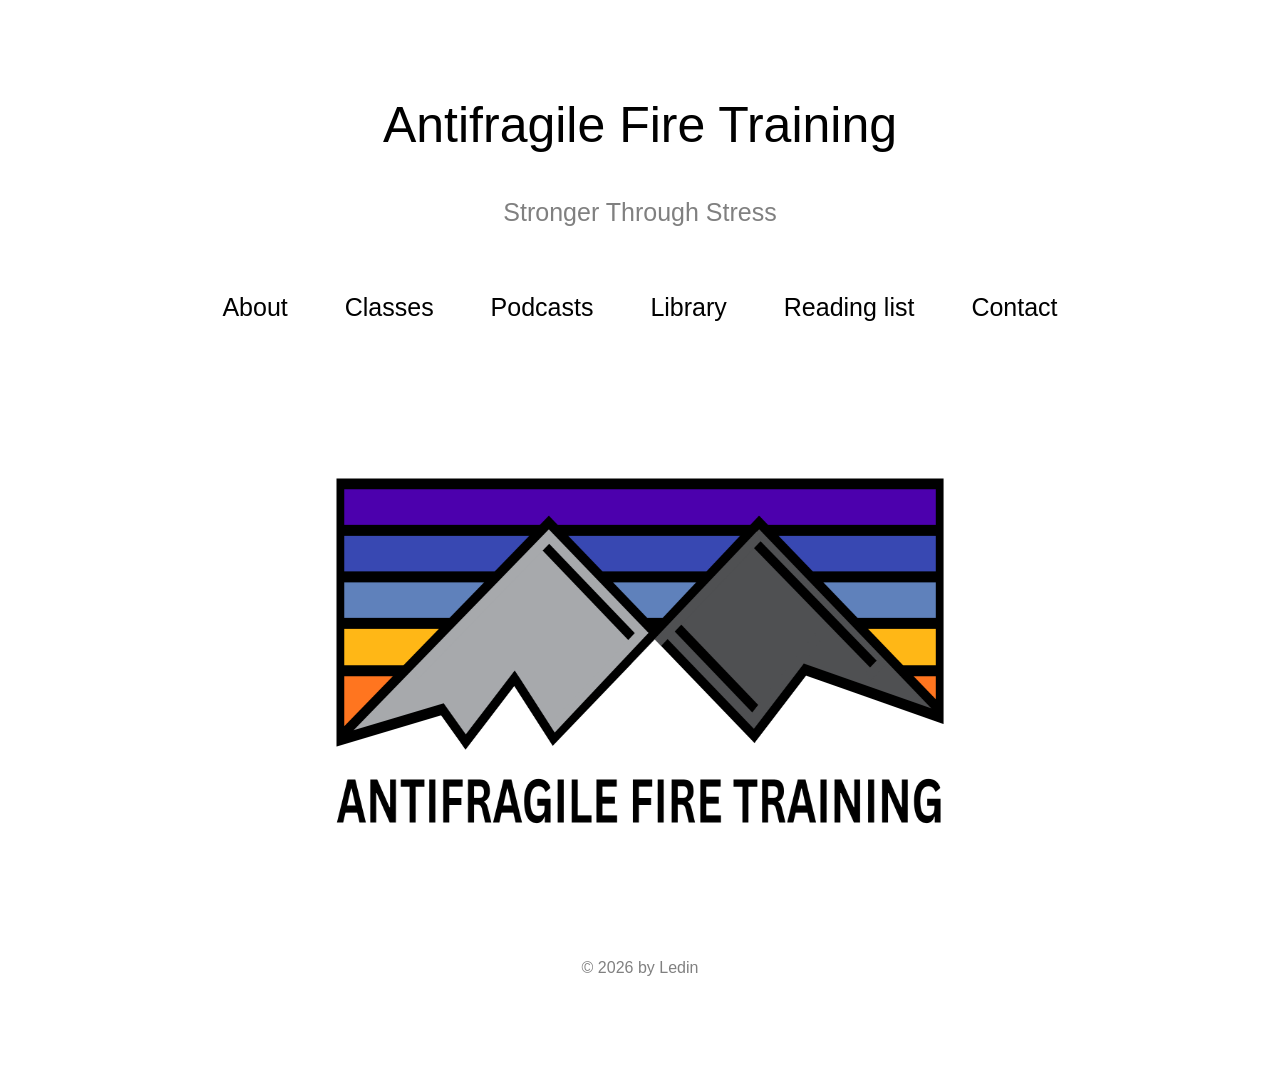
<file: index.html>
<!DOCTYPE html>
<html lang="en">
	<head>
		<meta chatset="utf-8">
		<title>Antifragile Fire Training</title>
		<link rel="stylesheet" href="main.css">
		<link rel="icon" href="favicon.ico" type="image/x-icon">
	</head>

	<body>
		<header>
			<h1><a href="index.html">Antifragile Fire Training</a></h1>
			<h2>Stronger Through Stress</h2>
			<nav>
				<ul>
					<li><a href="about.html">About</a></li>
					<li><a href="classes.html">Classes</a></li>
					<li><a href="podcasts.html">Podcasts</a></li>
					<li><a href="library.html">Library</a></li>
					<li><a href="list.html">Reading list</a></li>
					<li><a href="contact.html">Contact</a></li>
				</ul>

			</nav>
		</header>
		<body>
			<img class="logo" src="clogo.png" width="960" height="540" alt="A.F.T. Logo" />
		</body>
		<footer>
			<p>&copy 2026 by Ledin</p>
		</footer>
	</body>
</html>
</file>
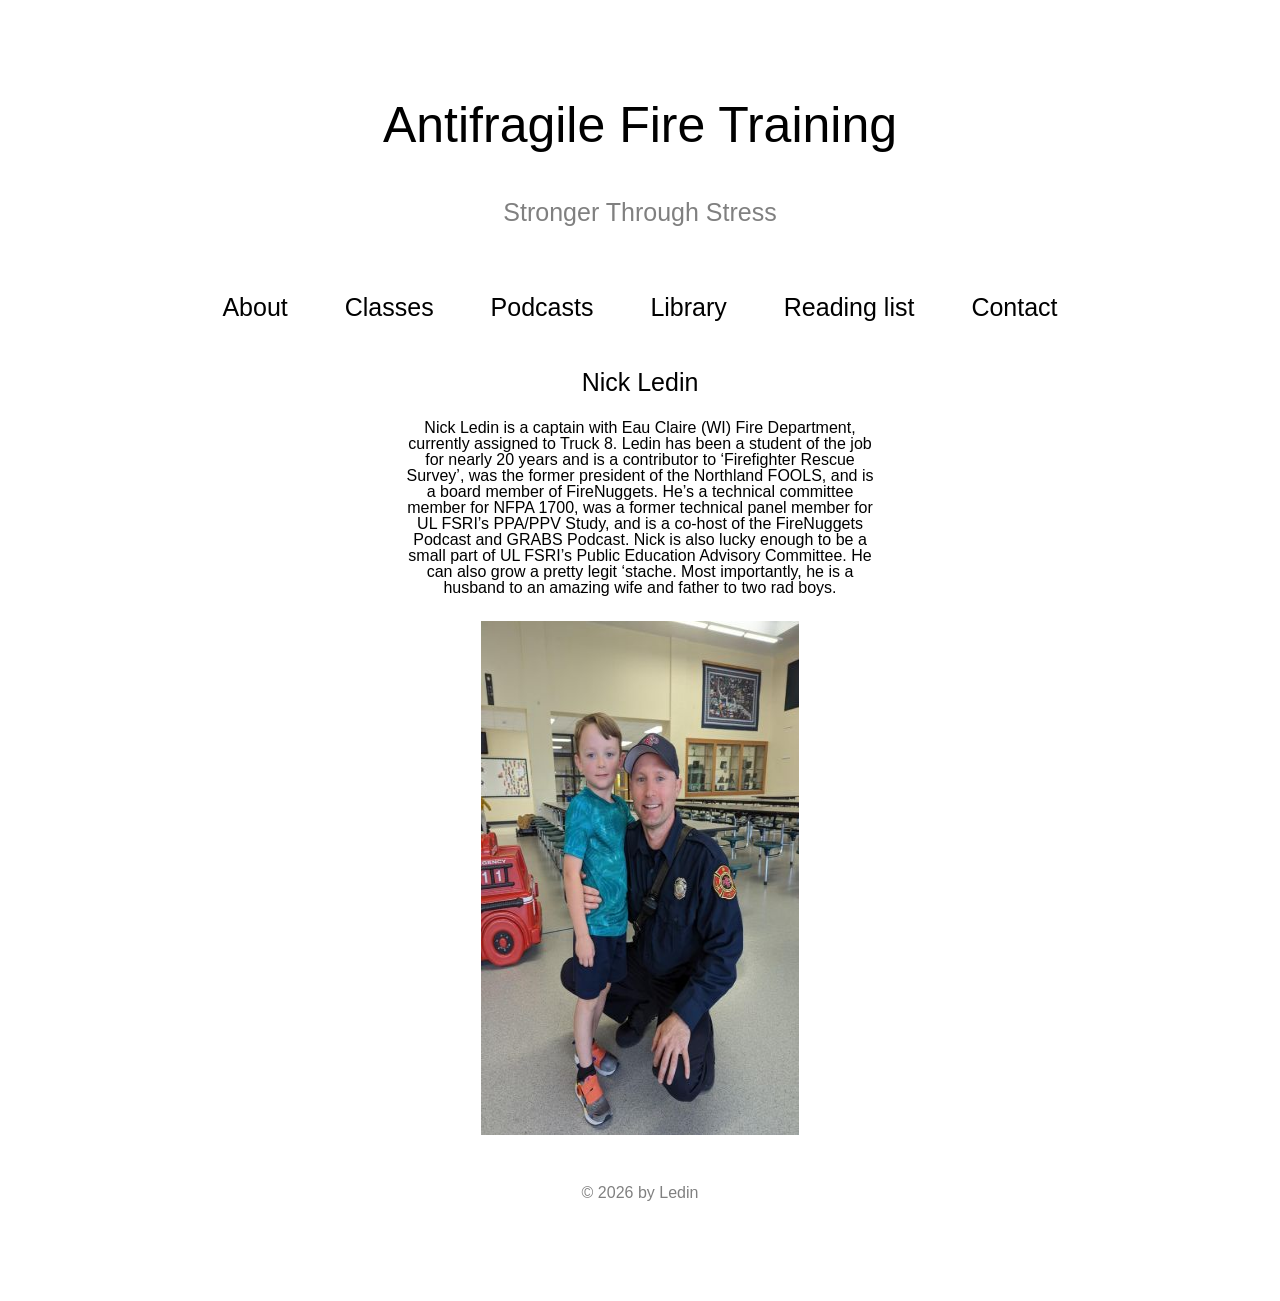
<file: about.html>
<!DOCTYPE html>
<html lang="en">
	<head>
		<meta chatset="utf-8">
		<title>Antifragile Fire Training</title>
		<link rel="stylesheet" href="main.css">
		<link rel="icon" href="favicon.ico" type="image/x-icon">
	</head>

	<body>
		<header>
			<h1><a href="index.html">Antifragile Fire Training</a></h1>
			<h2>Stronger Through Stress</h2>
			<nav>
				<ul>
					<li><a href="about.html">About</a></li>
					<li><a href="classes.html">Classes</a></li>
					<li><a href="podcasts.html">Podcasts</a></li>
					<li><a href="library.html">Library</a></li>
					<li><a href="list.html">Reading list</a></li>
					<li><a href="contact.html">Contact</a></li>
				</ul>

			</nav>
		</header>
		<h3>Nick Ledin</h3>
		<p>Nick Ledin is a captain with Eau Claire (WI) Fire Department, currently assigned to Truck 8. Ledin has been a student of the job for nearly 20 years and is a contributor to ‘Firefighter Rescue Survey’, was the former president of the Northland FOOLS, and is a board member of FireNuggets. He’s a technical committee member for NFPA 1700, was a former technical panel member for UL FSRI’s PPA/PPV Study, and is a co-host of the FireNuggets Podcast and GRABS Podcast. Nick is also lucky enough to be a small part of UL FSRI’s Public Education Advisory Committee. He can also grow a pretty legit ‘stache. Most importantly, he is a husband to an amazing wife and father to two rad boys.</p>
		<img class="moi" src="nnd.jpg" width="387" height="514" alt="Me!" />
		<footer>
			<p>&copy 2026 by Ledin</p>
		</footer>
	</body>
</html>
</file>
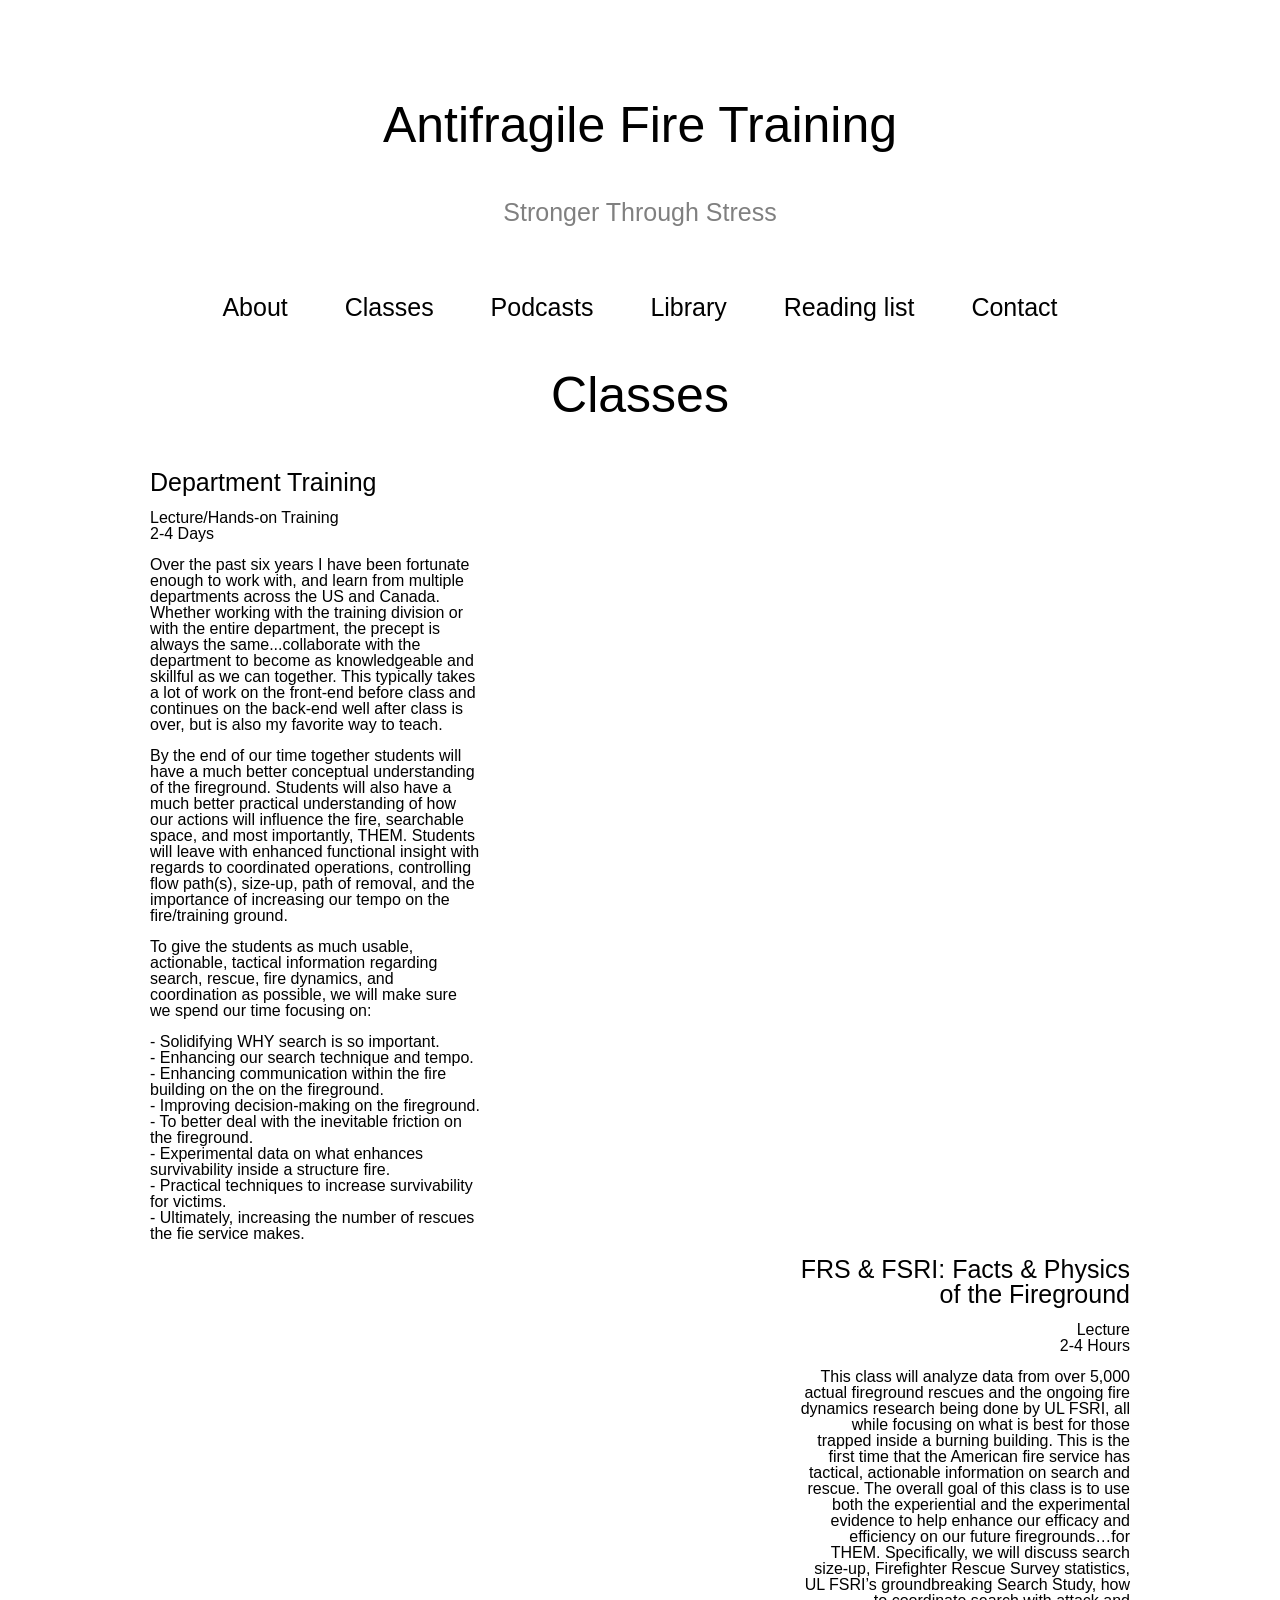
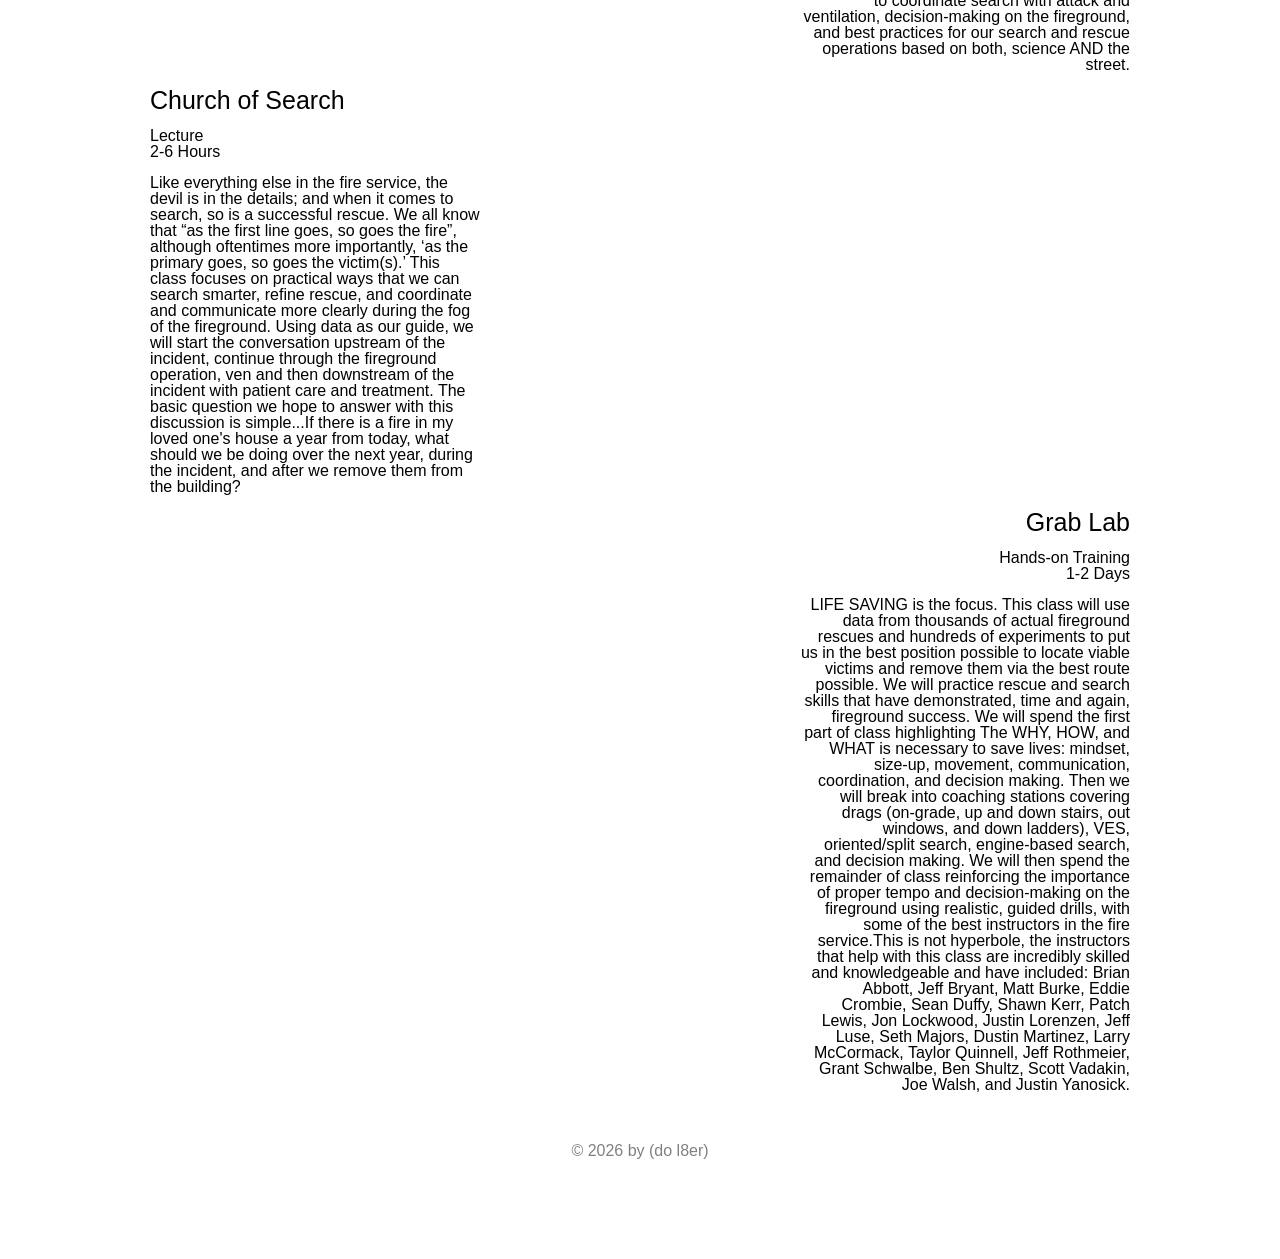
<file: classes.html>
<!DOCTYPE html>
<html lang="en">
	<head>
		<meta chatset="utf-8">
		<title>Antifragile Fire Training</title>
		<link rel="stylesheet" href="class.css">
		<link rel="icon" href="favicon.ico" type="image/x-icon">
	</head>

	<body>
		<header>
			<h1><a href="index.html">Antifragile Fire Training</a></h1>
			<h2>Stronger Through Stress</h2>
			<nav>
				<ul>
					<li><a href="about.html">About</a></li>
					<li><a href="classes.html">Classes</a></li>
					<li><a href="podcasts.html">Podcasts</a></li>
					<li><a href="library.html">Library</a></li>
					<li><a href="list.html">Reading list</a></li>
					<li><a href="contact.html">Contact</a></li>
				</ul>

			</nav>
				<h1>Classes</h3>
			<div>
				<div class="lsid">
					<h3>Department Training</h3>
					<h4>Lecture/Hands-on Training<br>2-4 Days</h4>
					<p>Over the past six years I have been fortunate enough to work with, and learn from multiple departments across the US and Canada. Whether working with the training division or with the entire department, the precept is always the same...collaborate with the department to become as knowledgeable and skillful as we can together. This typically takes a lot of work on the front-end before class and continues on the back-end well after class is over, but is also my favorite way to teach.</p>
<p>By the end of our time together students will have a much better conceptual understanding of the fireground. Students will also have a much better practical understanding of how our actions will influence the fire, searchable space, and most importantly, THEM. Students will leave with enhanced functional insight with regards to coordinated operations, controlling flow path(s), size-up, path of removal, and the importance of increasing our tempo on the fire/training ground.</p>
<p>To give the students as much usable, actionable, tactical information regarding search, rescue, fire dynamics, and coordination as possible, we will make sure we spend our time focusing on:</p>
- Solidifying WHY search is so important.<br>
- Enhancing our search technique and tempo.<br>
- Enhancing communication within the fire building on the on the fireground.<br>
- Improving decision-making on the fireground.<br>
- To better deal with the inevitable friction on the fireground.<br>
- Experimental data on what enhances survivability inside a structure fire.<br>
- Practical techniques to increase survivability for victims.<br>
- Ultimately, increasing the number of rescues the fie service makes.<br>
</p>
				</div>

				<div class="rsid">
					<h3>FRS & FSRI: Facts & Physics of the Fireground</h3>
					<h4>Lecture<br>2-4 Hours</h4>
					<p>This class will analyze data from over 5,000 actual fireground rescues and the ongoing fire dynamics research being done by UL FSRI, all while focusing on what is best for those trapped inside a burning building. This is the first time that the American fire service has tactical, actionable information on search and rescue. The overall goal of this class is to use both the experiential and the experimental evidence to help enhance our efficacy and efficiency on our future firegrounds…for THEM. Specifically, we will discuss search size-up, Firefighter Rescue Survey statistics, UL FSRI’s groundbreaking Search Study, how to coordinate search with attack and ventilation, decision-making on the fireground, and best practices for our search and rescue operations based on both, science AND the street.</p>
				</div>

				<div class="lsid">
					<h3>Church of Search</h3>
					<h4>Lecture<br>2-6 Hours</h4>
					<p>Like everything else in the fire service, the devil is in the details; and when it comes to search, so is a successful rescue. We all know that “as the first line goes, so goes the fire”, although oftentimes more importantly, ‘as the primary goes, so goes the victim(s).’ This class focuses on practical ways that we can search smarter, refine rescue, and coordinate and communicate more clearly during the fog of the fireground. Using data as our guide, we will start the conversation upstream of the incident, continue through the fireground operation, ven and then downstream of the incident with patient care and treatment. The basic question we hope to answer with this discussion is simple...If there is a fire in my loved one's house a year from today, what should we be doing over the next year, during the incident, and after we remove them from the building?


</p>
				</div>

				<div class="rsid">
					<h3>Grab Lab</h3>
					<h4>Hands-on Training<br>1-2 Days</h4>
					<p>LIFE SAVING is the focus. This class will use data from thousands of actual fireground rescues and hundreds of experiments to put us in the best position possible to locate viable victims and remove them via the best route possible. We will practice rescue and search skills that have demonstrated, time and again, fireground success. We will spend the first part of class highlighting The WHY, HOW, and WHAT is necessary to save lives: mindset, size-up, movement, communication, coordination, and decision making. Then we will break into coaching stations covering drags (on-grade, up and down stairs, out windows, and down ladders), VES, oriented/split search, engine-based search, and decision making. We will then spend the remainder of class reinforcing the importance of proper tempo and decision-making on the fireground using realistic, guided drills, with some of the best instructors in the fire service.This is not hyperbole, the instructors that help with this class are incredibly skilled and knowledgeable and have included: Brian Abbott, Jeff Bryant, Matt Burke, Eddie Crombie, Sean Duffy, Shawn Kerr, Patch Lewis, Jon Lockwood, Justin Lorenzen, Jeff Luse, Seth Majors, Dustin Martinez, Larry McCormack, Taylor Quinnell, Jeff Rothmeier, Grant Schwalbe, Ben Shultz, Scott Vadakin, Joe Walsh, and Justin Yanosick.

</p>
				</div>

			</div>

		</header>
		<footer>
			<p>&copy 2026 by (do l8er)</p>
		</footer>
	</body>
</html>
</file>
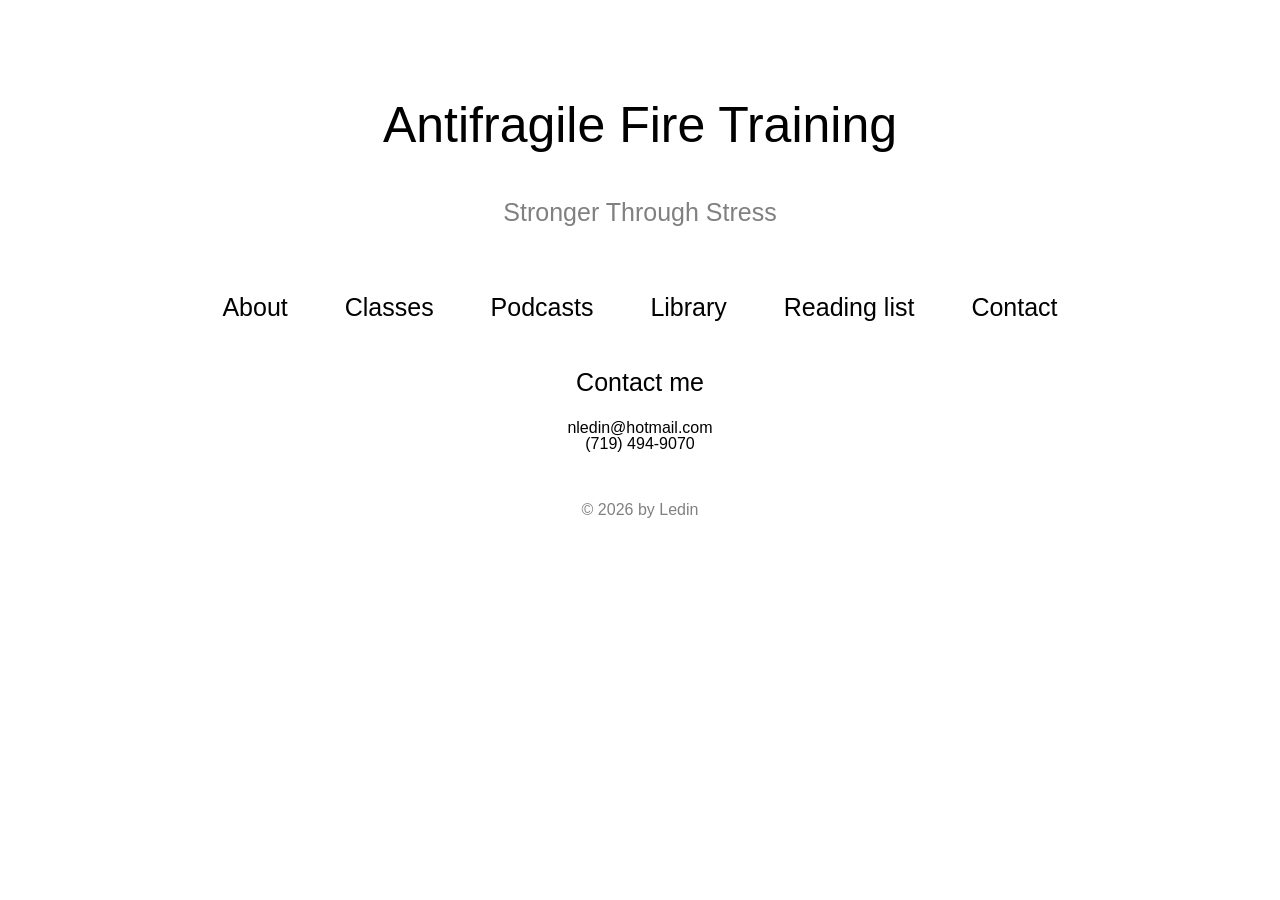
<file: contact.html>
<!DOCTYPE html>
<html lang="en">
	<head>
		<meta chatset="utf-8">
		<title>Antifragile Fire Training</title>
		<link rel="stylesheet" href="main.css">
		<link rel="icon" href="favicon.ico" type="image/x-icon">
	</head>

	<body>
		<header>
			<h1><a href="index.html">Antifragile Fire Training</a></h1>
			<h2>Stronger Through Stress</h2>
			<nav>
				<ul>
					<li><a href="about.html">About</a></li>
					<li><a href="classes.html">Classes</a></li>
					<li><a href="podcasts.html">Podcasts</a></li>
					<li><a href="library.html">Library</a></li>
					<li><a href="list.html">Reading list</a></li>
					<li><a href="contact.html">Contact</a></li>
				</ul>


			</nav>
		</header>
		<div>
				<!-- IMAGE À DOITE -->
			<h3>Contact me</h3>
			<p>nledin@hotmail.com</p>
			<p>(719) 494-9070</p>
		</div>
		<footer>
			<p>&copy 2026 by Ledin</p>
		</footer>
	</body>
</html>
</file>
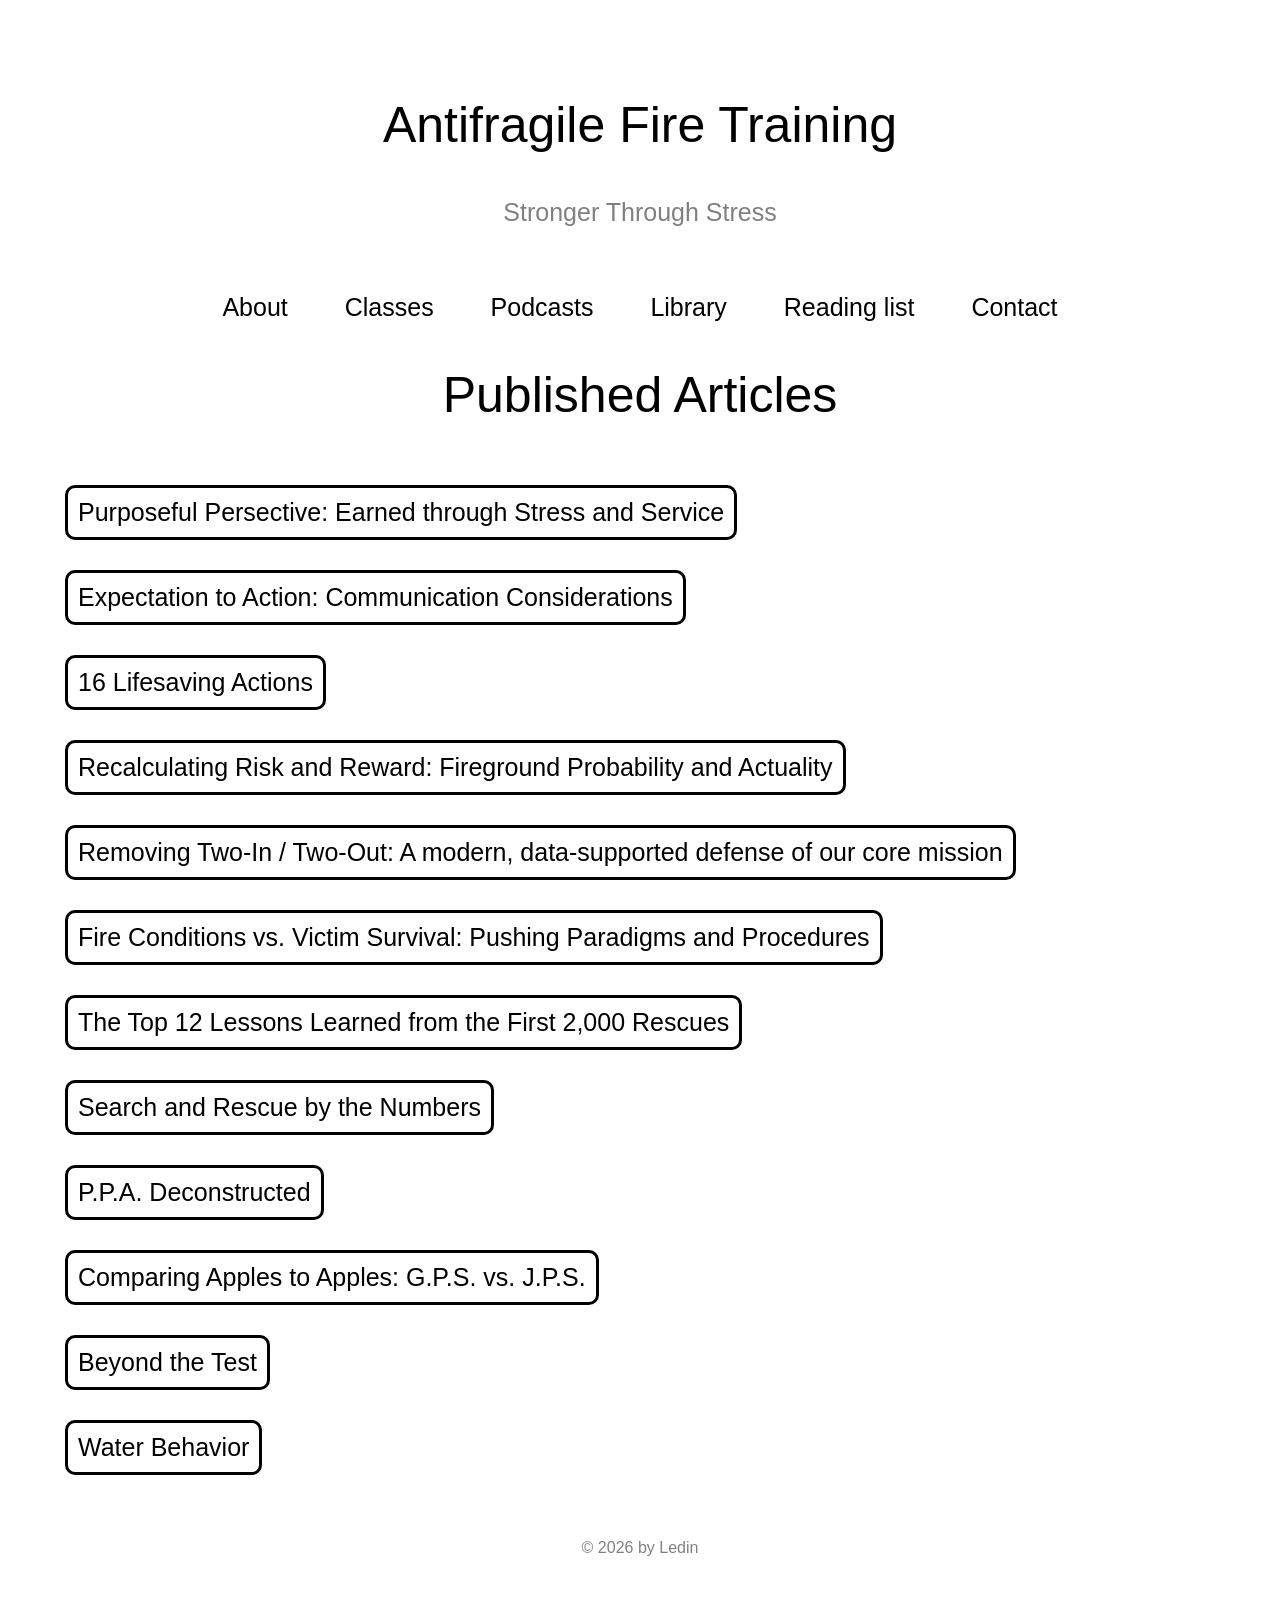
<file: library.html>
<!DOCTYPE html>
<html lang="en">
	<head>
		<meta chatset="utf-8">
		<title>Antifragile Fire Training</title>
		<link rel="stylesheet" href="main.css">
		<link rel="icon" href="favicon.ico" type="image/x-icon">
	</head>

	<body>
		<header>
			<h1><a href="index.html">Antifragile Fire Training</a></h1>
			<h2>Stronger Through Stress</h2>
			<nav>
				<ul>
					<li><a href="about.html">About</a></li>
					<li><a href="classes.html">Classes</a></li>
					<li><a href="podcasts.html">Podcasts</a></li>
					<li><a href="library.html">Library</a></li>
					<li><a href="list.html">Reading list</a></li>
					<li><a href="contact.html">Contact</a></li>
				</ul>
			</nav>
				<h1>Published Articles</h1>
			<div>
				<a class="butt" href="https://www.firefighternation.com/health-wellness/purposeful-perspective-earned-through-stress-and-service/" target="_blank"><button>Purposeful Persective: Earned through Stress and Service</button></a><br>

				<a class="butt" href="https://www.fireengineering.com/firefighting/expectation-to-action-communication-considerations/" target="_blank"><button>Expectation to Action: Communication Considerations</button></a><br>
				
				<a class="butt" href="https://www.fireengineering.com/firefighter-training/search-operations/16-lifesaving-actions/" target="_blank"><button>16 Lifesaving Actions</button></a><br>

				<a class="butt" href="https://www.fireengineering.com/firefighting/recalculating-risk-and-reward-fireground-probability-and-actuality/" target="_blank"><button>Recalculating Risk and Reward: Fireground Probability and Actuality</button></a><br>

				<a class="butt" href="https://data-not-drama.com/2024/05/18/removing-two-in-two-out-a-modern-data-supported-defense-of-our-core-mission/" target="_blank"><button>Removing Two-In / Two-Out: A modern, data-supported defense of our core mission</button></a><br>

				<a class="butt" href="https://www.fireengineering.com/firefighting/fire-conditions-vs-victim-survival-pushing-paradigms-and-procedures/" target="_blank"><button>Fire Conditions vs. Victim Survival: Pushing Paradigms and Procedures</button></a><br>

				<a class="butt" href="??????????" target="_blank" disabled><button>The Top 12 Lessons Learned from the First 2,000 Rescues</button></a><br>

				<a class="butt" href="https://www.fireengineering.com/firefighter-training/search-and-rescue-by-the-numbers/" target="_blank"><button>Search and Rescue by the Numbers</button></a><br>

				<a class="butt" href="https://www.firefighternation.com/firerescue/ppa-deconstructed/" target="_blank"><button>P.P.A. Deconstructed</button></a><br>

				<a class="butt" href="https://www.fireengineering.com/firefighting/comparing-apples-to-apples-gps-vs-jps/" target="_blank"><button>Comparing Apples to Apples: G.P.S. vs. J.P.S.
</button></a><br>

				<a class="butt" href="https://www.firefighternation.com/firerescue/beyond-the-test/" target="_blank"><button>Beyond the Test</button></a><br>

				<a class="butt" href="https://www.firefighternation.com/health-wellness/water-behavior/" target="_blank"><button>Water Behavior</button></a><br>


			</div>
		</header>

		<footer>
			<p>&copy 2026 by Ledin</p>
		</footer>
	</body>
</html>
</file>
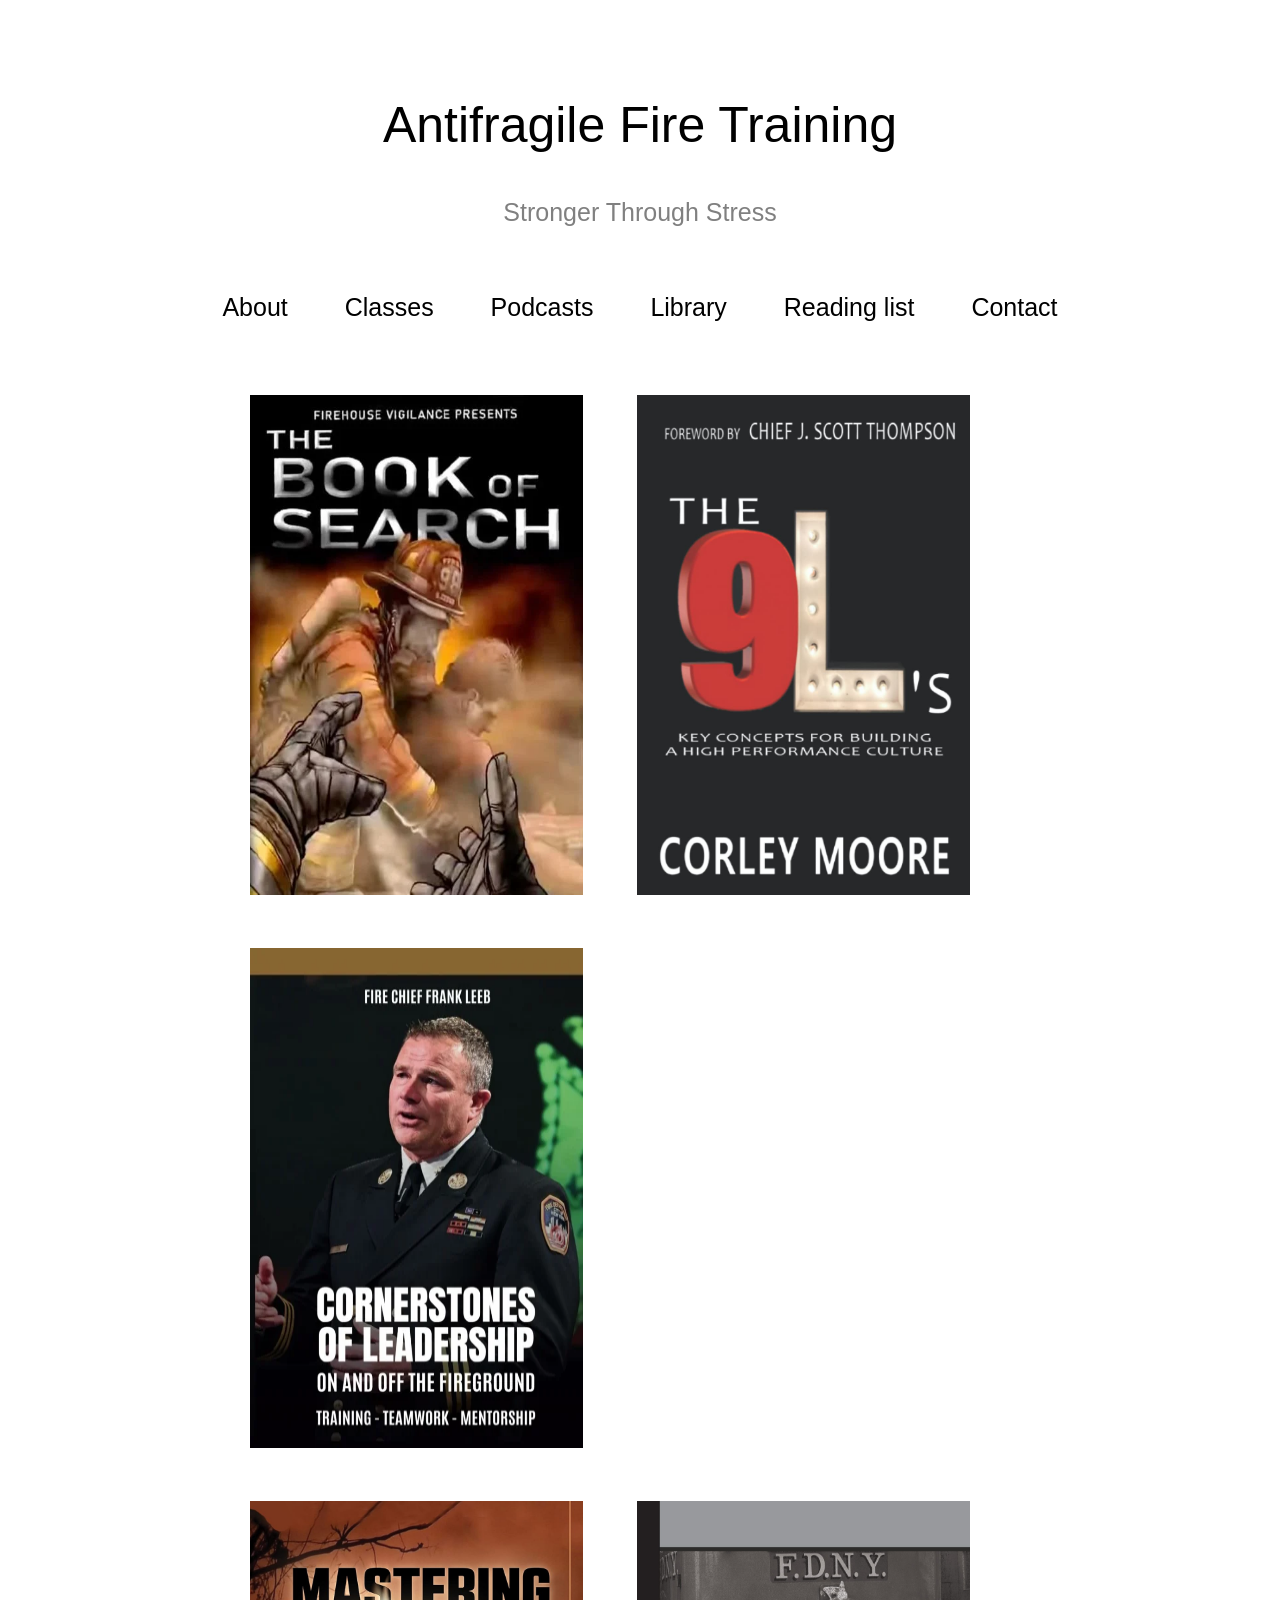
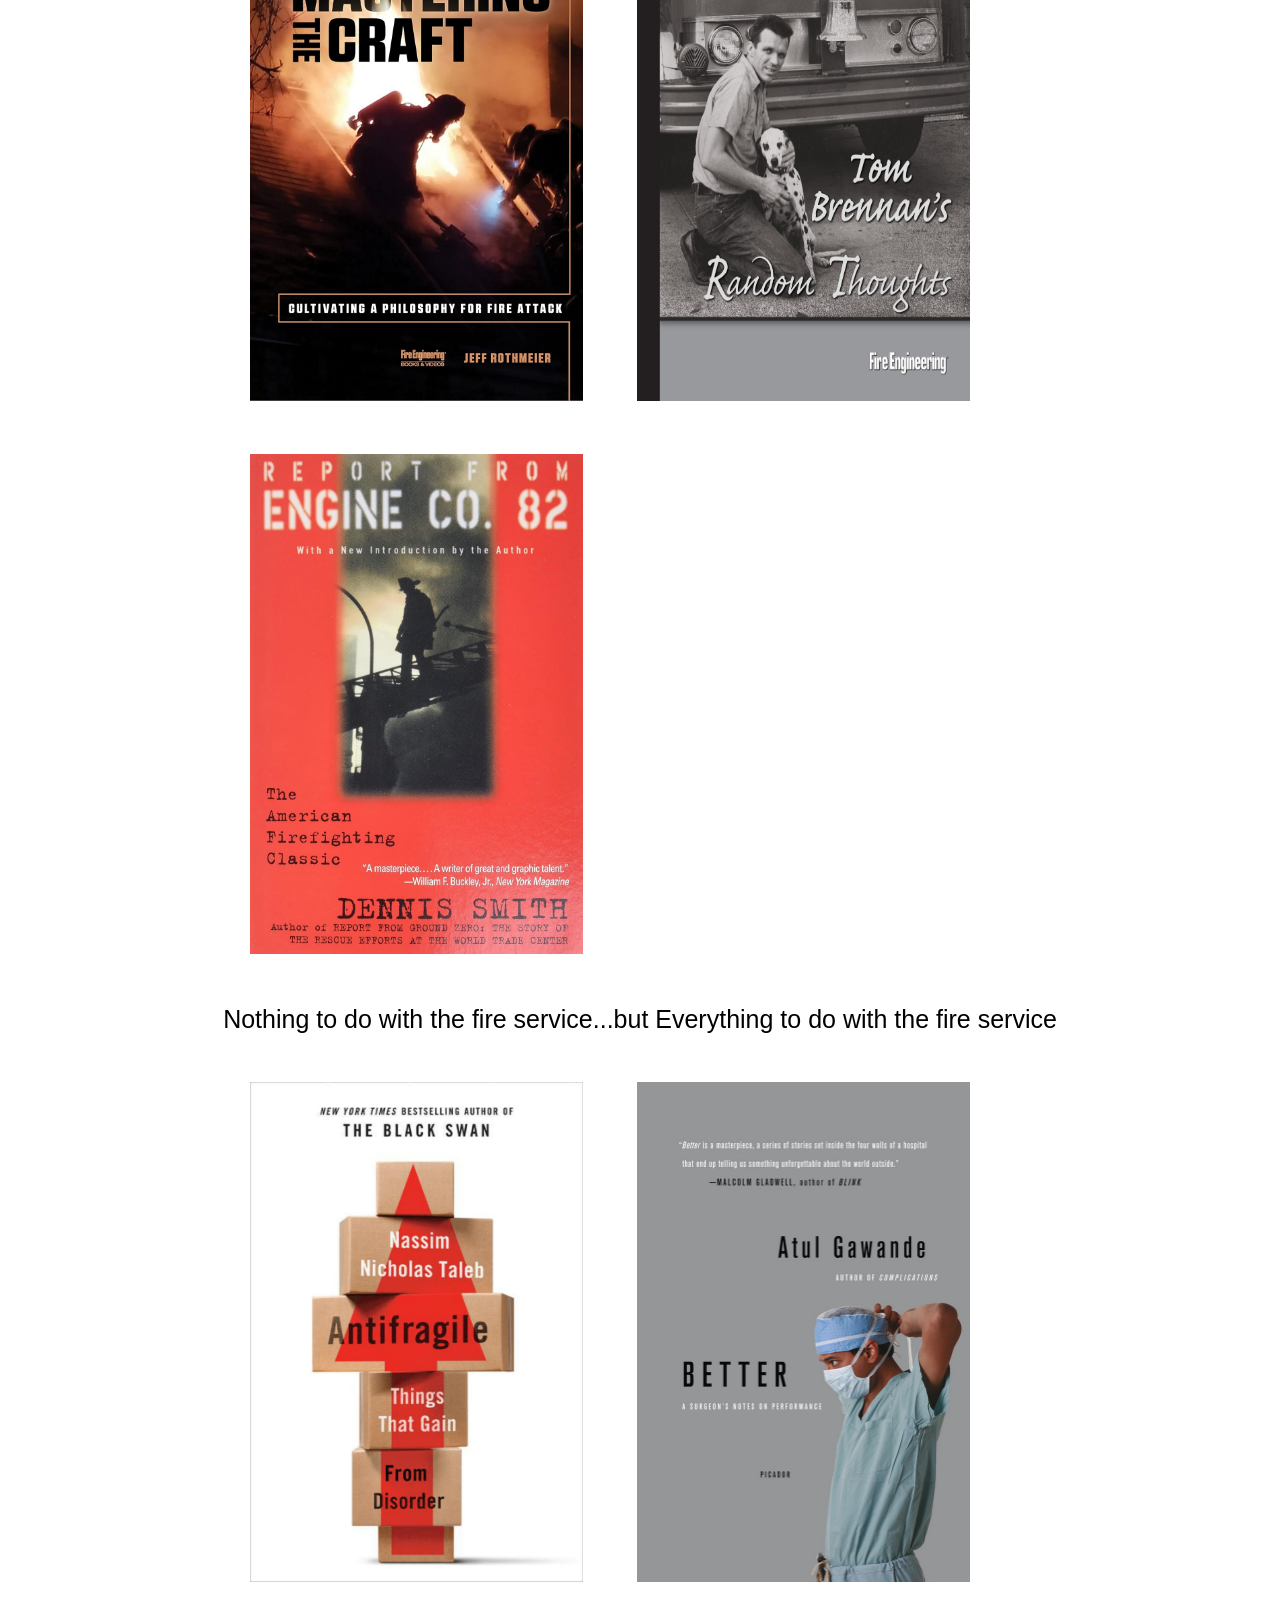
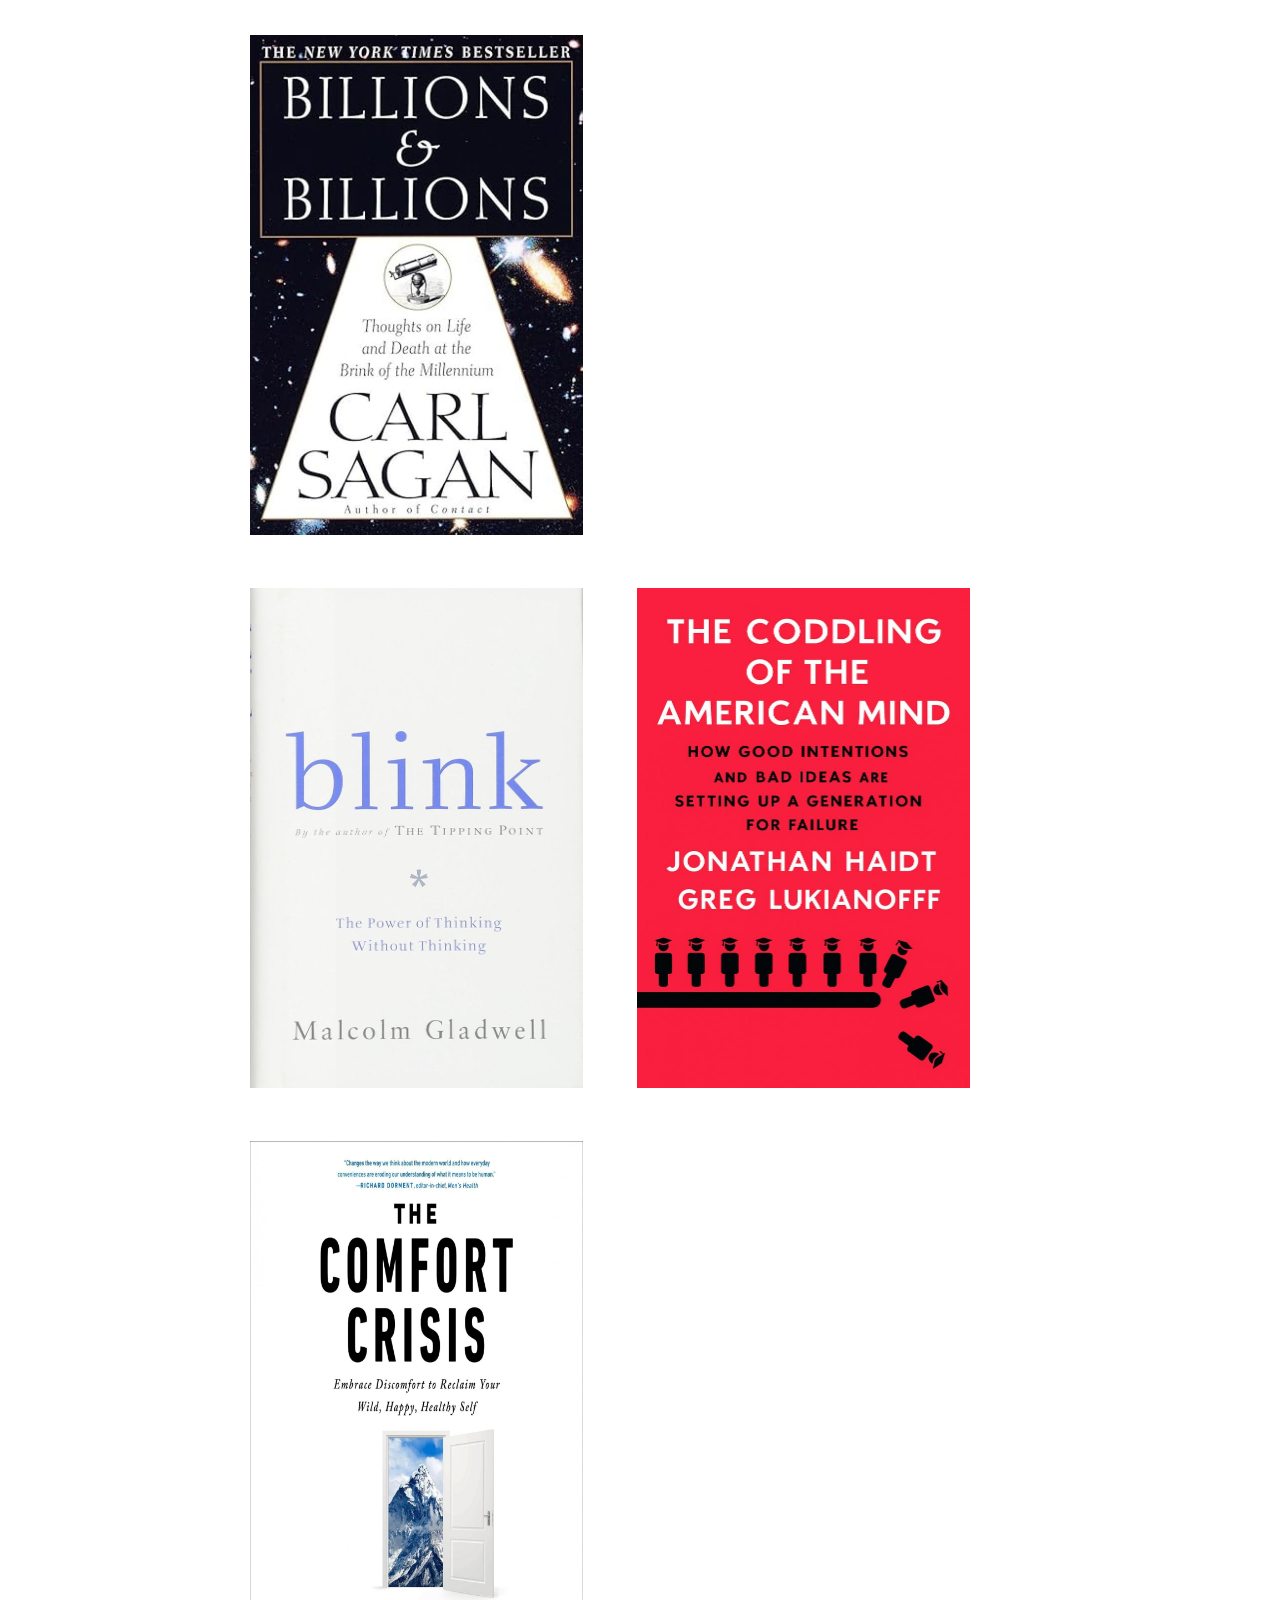
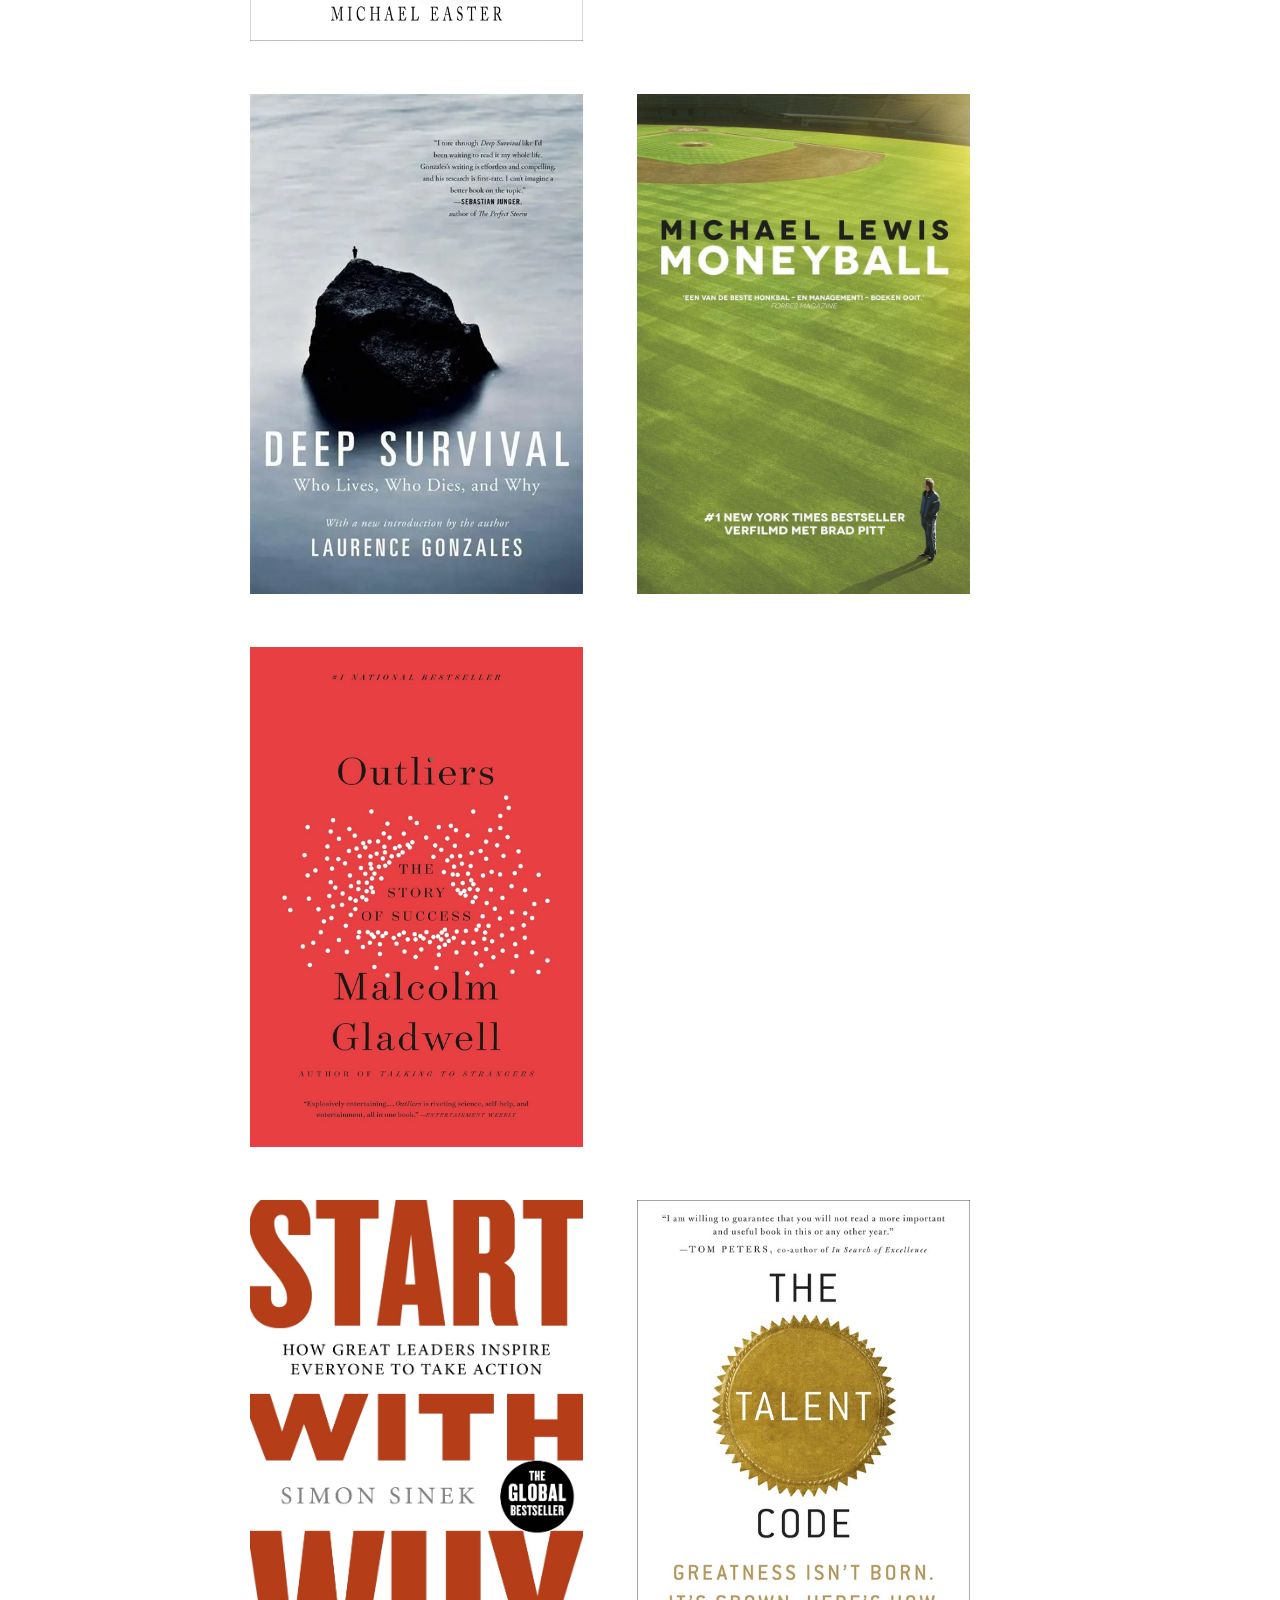
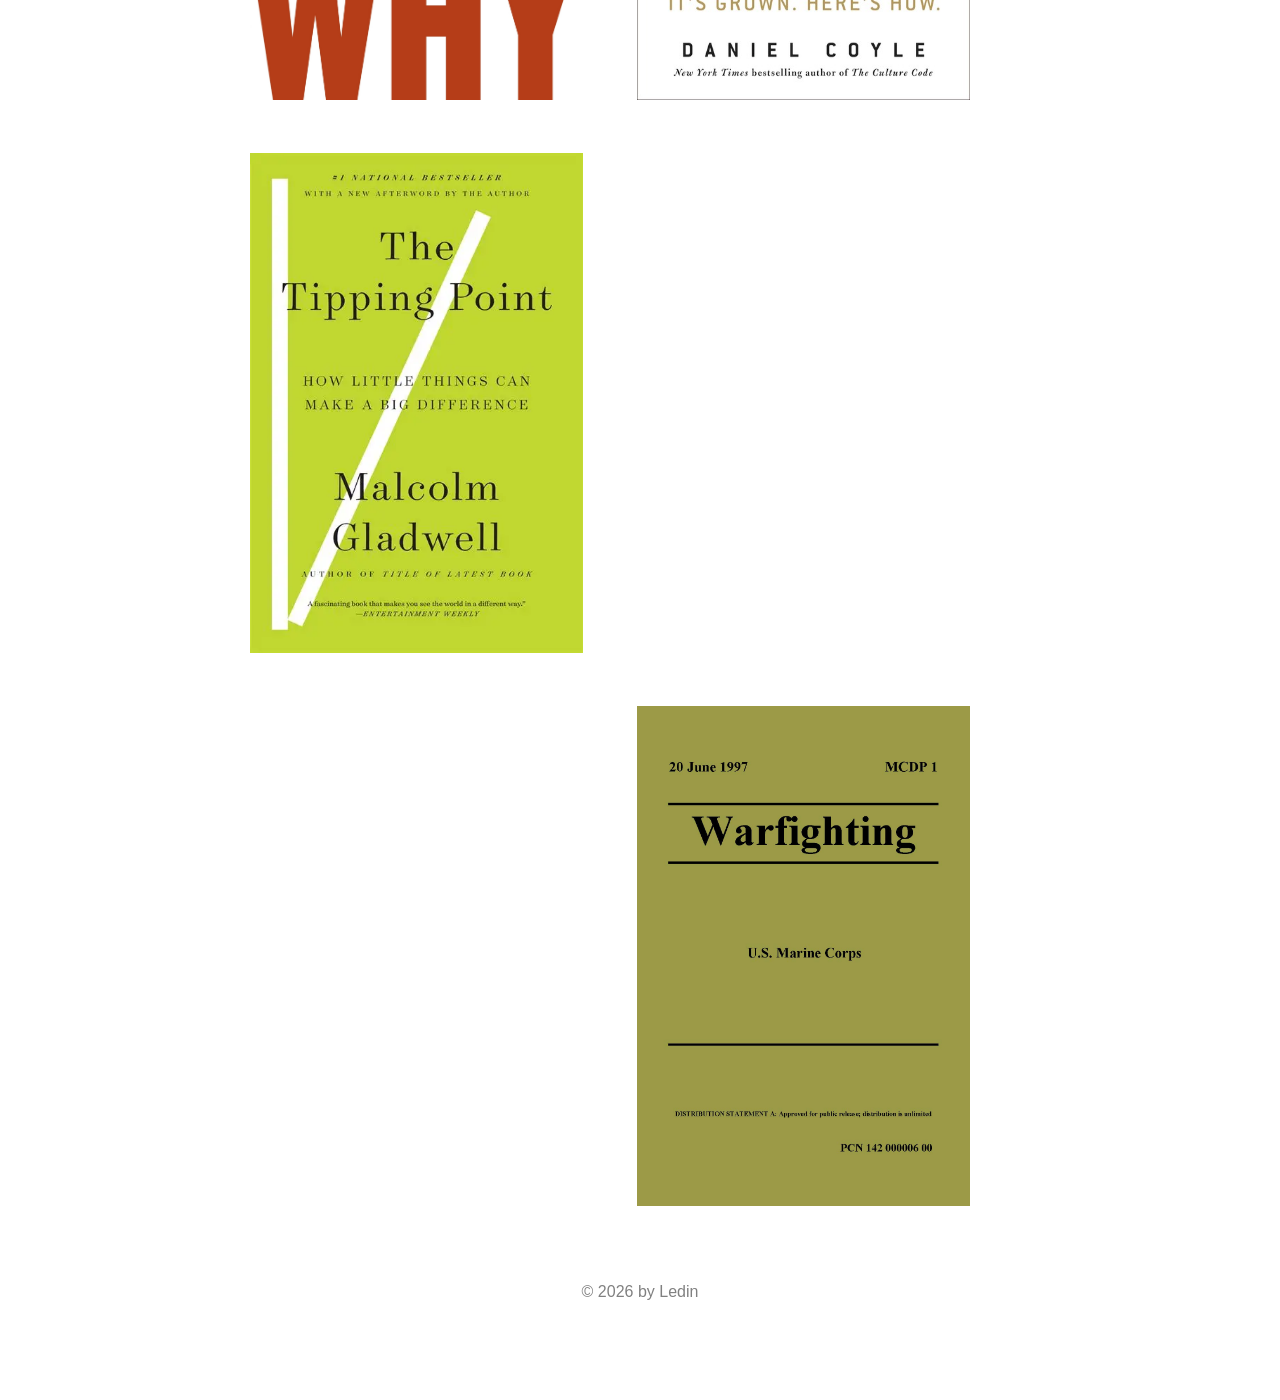
<file: list.html>
<!DOCTYPE html>
<html lang="en">
	<head>
		<meta chatset="utf-8">
		<title>Antifragile Fire Training</title>
		<link rel="stylesheet" href="readinglist.css">
		<link rel="icon" href="favicon.ico" type="image/x-icon">
	</head>

	<body>
		<header>
			<h1><a href="index.html">Antifragile Fire Training</a></h1>
			<h2>Stronger Through Stress</h2>
			<nav>
				<ul>
					<li><a href="about.html">About</a></li>
					<li><a href="classes.html">Classes</a></li>
					<li><a href="podcasts.html">Podcasts</a></li>
					<li><a href="library.html">Library</a></li>
					<li><a href="list.html">Reading list</a></li>
					<li><a href="contact.html">Contact</a></li>
				</ul>

			</nav>
		</header>
		<div>
			<img class="moi" src="f1.webp" width="333" height="500" alt="Book of Search" />
			<img class="moi" src="f2.jpg" width="333" height="500" alt="The 9 Ls" />
			<img class="moi" src="f3.webp" width="333" height="500" alt="Cornerstones of Leadership" /><br>
			<img class="moi" src="f4.jpg" width="333" height="500" alt="Mastering the Craft: Cultivating a Philosophy for Fire Attack" />
			<img class="moi" src="f5.jpg" width="333" height="500" alt="Random Thoughts" />
			<img class="moi" src="f6.jpg" width="333" height="500" alt="Report from Engine Co. 82" /></br>
		</div>
		<h3>Nothing to do with the fire service...but Everything to do with the fire service</h3>
		<div>
			<img class="moi" src="antifragile.png" width="333" height="500" alt="Book of Search" />
			<img class="moi" src="better.jpg" width="333" height="500" alt="Better" />
			<img class="moi" src="billions.jpg" width="333" height="500" alt="Billions & Billions" /><br>
			<img class="moi" src="blink.jpg" width="333" height="500" alt="Blink" />
			<img class="moi" src="tcotam.jpg" width="333" height="500" alt="The Coddling of the American Mind" />
			<img class="moi" src="no6.jpg" width="333" height="500" alt="Comfort Crisis" /></br>
			<img class="moi" src="no7.webp" width="333" height="500" alt="Deep Survival" />
			<img class="moi" src="no8.jpg" width="333" height="500" alt="Moneyball" />
			<img class="moi" src="no9.jpg" width="333" height="500" alt="Outliers" /></br>
			<img class="moi" src="no10.jpg" width="333" height="500" alt="Start with Why" />
			<img class="moi" src="no11.jpg" width="333" height="500" alt="The Talent Code" />
			<img class="moi" src="no12.webp" width="333" height="500" alt="The Tipping Point" /></br>
			<img class="moi" src="ffffff.png" width="333" height="500" alt="img" />
			<img class="moi" src="no13.jpg" width="333" height="500" alt="Warfighting" />

		</div>

		<footer>
			<p>&copy 2026 by Ledin</p>
		</footer>
	</body>
</html>
</file>
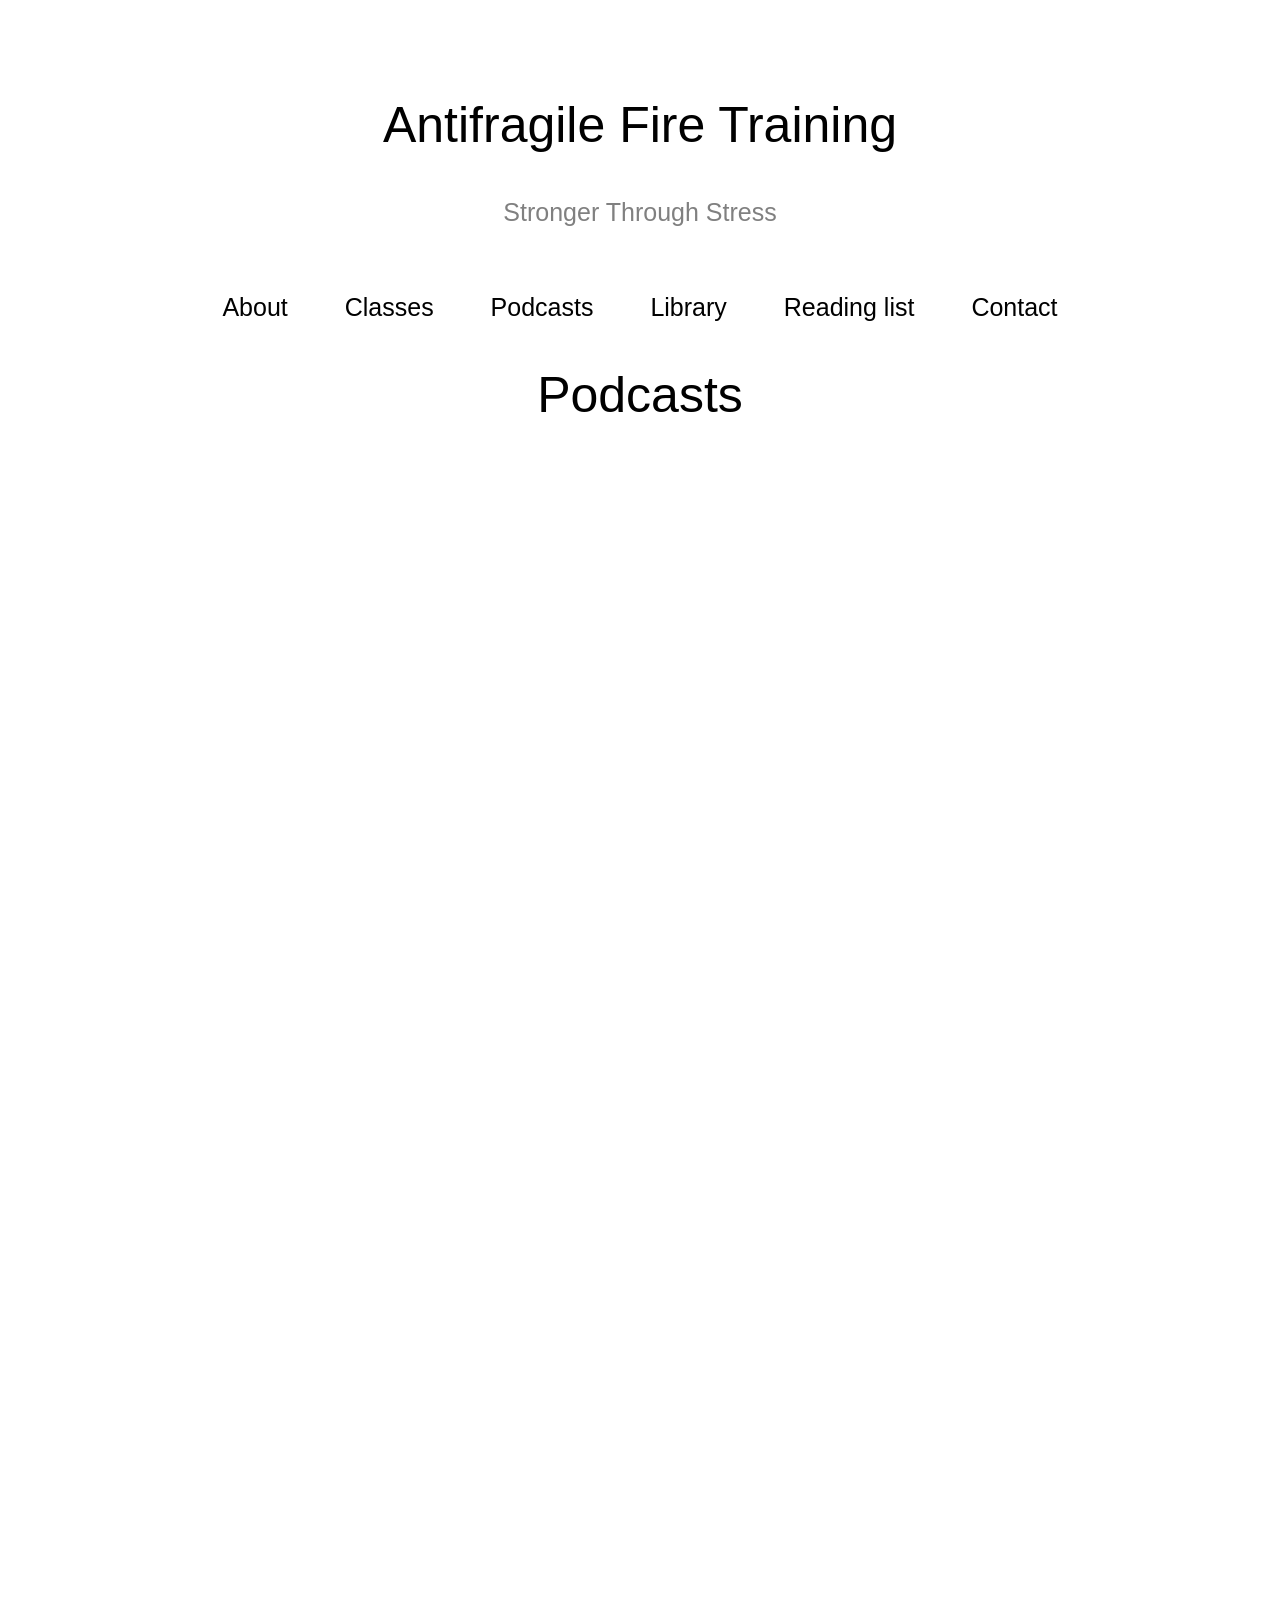
<file: podcasts.html>
<!DOCTYPE html>
<html lang="en">
	<head>
		<meta chatset="utf-8">
		<title>Antifragile Fire Training</title>
		<link rel="stylesheet" href="class.css">
		<link rel="icon" href="favicon.ico" type="image/x-icon">
	</head>

	<body>
		<header>
			<h1><a href="index.html">Antifragile Fire Training</a></h1>
			<h2>Stronger Through Stress</h2>
			<nav>
				<ul>
					<li><a href="about.html">About</a></li>
					<li><a href="classes.html">Classes</a></li>
					<li><a href="podcasts.html">Podcasts</a></li>
					<li><a href="library.html">Library</a></li>
					<li><a href="list.html">Reading list</a></li>
					<li><a href="contact.html">Contact</a></li>
				</ul>
  </header>
        
			</nav>
      				<h1>Podcasts</h3>
		<iframe data-testid="embed-iframe" style="border-radius:12px" src="https://open.spotify.com/embed/episode/3pIpSxBzlW8EKfnVAXErA3/video?utm_source=generator&si=67dec422d4f0471c" width="624" height="351" frameBorder="0" allowfullscreen="" allow="autoplay; clipboard-write; encrypted-media; fullscreen; picture-in-picture" loading="lazy"></iframe>
		<iframe data-testid="embed-iframe" style="border-radius:12px" src="https://open.spotify.com/embed/episode/3ZvobW60NsImWCsVjy1Vo9/video?utm_source=generator&si=0232361194b14a1f" width="624" height="351" frameBorder="0" allowfullscreen="" allow="autoplay; clipboard-write; encrypted-media; fullscreen; picture-in-picture" loading="lazy"></iframe>
		<iframe data-testid="embed-iframe" style="border-radius:12px" src="https://open.spotify.com/embed/episode/59mLYHtDjZ3kcJpkeyIV4f?utm_source=generator&si=241f5e1d67ce436c" width="100%" height="352" frameBorder="0" allowfullscreen="" allow="autoplay; clipboard-write; encrypted-media; fullscreen; picture-in-picture" loading="lazy"></iframe>
		<iframe data-testid="embed-iframe" style="border-radius:12px" src="https://open.spotify.com/embed/episode/4ArNHD640njh9Seoy3S9bA?utm_source=generator&si=1e7507ee3a9b41b9" width="100%" height="352" frameBorder="0" allowfullscreen="" allow="autoplay; clipboard-write; encrypted-media; fullscreen; picture-in-picture" loading="lazy"></iframe>
</body>
</file>
<file: main.css>
/* 
  *http://meyerweb.com/eric/tools/css/reset/ 
  *v2.0 | 20110126
  *License: none (public domain)
*/

html, body, div, span, applet, object, iframe,
h1, h2, h3, h4, h5, h6, p, blockquote, pre,
a, abbr, acronym, address, big, cite, code,
del, dfn, em, img, ins, kbd, q, s, samp,
small, strike, strong, sub, sup, tt, var,
b, u, i, center,
dl, dt, dd, ol, ul, li,
fieldset, form, label, legend,
table, caption, tbody, tfoot, thead, tr, th, td,
article, aside, canvas, details, embed, 
figure, figcaption, footer, header, hgroup, 
menu, nav, output, ruby, section, summary,
time, mark, audio, video {
	margin: 0;
	padding: 0;
	border: 0;
	font-size: 100%;
	font: inherit;
	vertical-align: baseline;
}
/* HTML5 display-role reset for older browsers */
article, aside, details, figcaption, figure, 
footer, header, hgroup, menu, nav, section {
	display: block;
}
body {
	line-height: 1;
}
ol, ul {
	list-style: none;
}
blockquote, q {
	quotes: none;
}
blockquote:before, blockquote:after,
q:before, q:after {
	content: '';
	content: none;
}
table {
	border-collapse: collapse;
	border-spacing: 0;
}

/* 
  *main code
*/

body {
	color: #000000;
	font-family: sans-serif;
	text-decoration: none;
	padding: 50px;
}
h1, h2 {
	text-align: center;
}
a {
	text-decoration: none;
	color: #000000;
}
h1 {
	margin: 50px;
	font-size: 50px;
}
h2 {
	color: gray;
	font-size: 25px;
	margin: 0 0 70px 0;
}
ul {
	margin: 25px;
	text-align: center;
	font-size: 25px;
}
footer {
	margin: 50px;
	text-align: center;
	color: gray;
}
li {
	margin: 25px;
	display: inline;
}
h3 {
	margin: 25px;
	text-align: center;
	font-size: 25px;
}
p {
	text-align: center;
	margin: 15px;
	margin: 0 350px;
}
nav {
	margin: 50px;
}
button {
	margin: 15px;
	padding: 10px;
	font-size: 25px;
	background-color: white;
	border: 3px solid black;
	cursor: pointer;
	border-radius: 10px;
	color: black;
	text-align: center;
}
button:hover {
	cursor: pointer;
	background-color: black;
	color: white;
}
.lsid {
	text-align: right;
	color: red;
}
.rsid {
	text-align: right;
}
h4 {
	text-effect: bold;
}
.moi {
	display: block;
	margin: 25px auto;
	width: 27%;
}
.logo {
	display: block;
	margin: 25px auto;
	width: 58%;
}
iframe {
	margin: 25px;
}
</file>
<file: class.css>
/* 
  *http://meyerweb.com/eric/tools/css/reset/ 
  *v2.0 | 20110126
  *License: none (public domain)
*/

html, body, div, span, applet, object, iframe,
h1, h2, h3, h4, h5, h6, p, blockquote, pre,
a, abbr, acronym, address, big, cite, code,
del, dfn, em, img, ins, kbd, q, s, samp,
small, strike, strong, sub, sup, tt, var,
b, u, i, center,
dl, dt, dd, ol, ul, li,
fieldset, form, label, legend,
table, caption, tbody, tfoot, thead, tr, th, td,
article, aside, canvas, details, embed, 
figure, figcaption, footer, header, hgroup, 
menu, nav, output, ruby, section, summary,
time, mark, audio, video {
	margin: 0;
	padding: 0;
	border: 0;
	font-size: 100%;
	font: inherit;
	vertical-align: baseline;
}
/* HTML5 display-role reset for older browsers */
article, aside, details, figcaption, figure, 
footer, header, hgroup, menu, nav, section {
	display: block;
}
body {
	line-height: 1;
}
ol, ul {
	list-style: none;
}
blockquote, q {
	quotes: none;
}
blockquote:before, blockquote:after,
q:before, q:after {
	content: '';
	content: none;
}
table {
	border-collapse: collapse;
	border-spacing: 0;
}

/* 
  *main code
*/

body {
	color: #000000;
	font-family: sans-serif;
	text-decoration: none;
	padding: 50px;
}
h1, h2 {
	text-align: center;
}
a {
	text-decoration: none;
	color: #000000;
}
h1 {
	margin: 50px;
	font-size: 50px;
}
h2 {
	color: gray;
	font-size: 25px;
	margin: 0 0 70px 0;
}
ul {
	margin: 25px;
	text-align: center;
	font-size: 25px;
}
footer {
	margin: 50px;
	text-align: center;
	color: gray;
}
li {
	margin: 25px;
	display: inline;
}
h3 {
	margin: 15px 0;
	font-size: 25px;
}
p {
	margin: 15px 0;
}
nav {
	margin: 50px;
}
button {
	margin: 15px;
	padding: 10px;
	font-size: 25px;
	background-color: white;
	border: 3px solid black;
	cursor: pointer;
	border-radius: 10px;
	color: black;
}
button:hover {
	cursor: pointer;
	background-color: black;
	color: white;
}
.lsid {
	text-align: left;
	margin: 5px 750px 5px 100px;
}
.rsid {
	text-align: right;
	margin: 5px 100px 5px 750px;
}
h4 {
	text-effect: bold;
}
</file>
<file: readinglist.css>
/* 
  *http://meyerweb.com/eric/tools/css/reset/ 
  *v2.0 | 20110126
  *License: none (public domain)
*/

html, body, div, span, applet, object, iframe,
h1, h2, h3, h4, h5, h6, p, blockquote, pre,
a, abbr, acronym, address, big, cite, code,
del, dfn, em, img, ins, kbd, q, s, samp,
small, strike, strong, sub, sup, tt, var,
b, u, i, center,
dl, dt, dd, ol, ul, li,
fieldset, form, label, legend,
table, caption, tbody, tfoot, thead, tr, th, td,
article, aside, canvas, details, embed, 
figure, figcaption, footer, header, hgroup, 
menu, nav, output, ruby, section, summary,
time, mark, audio, video {
	margin: 0;
	padding: 0;
	border: 0;
	font-size: 100%;
	font: inherit;
	vertical-align: baseline;
}
/* HTML5 display-role reset for older browsers */
article, aside, details, figcaption, figure, 
footer, header, hgroup, menu, nav, section {
	display: block;
}
body {
	line-height: 1;
}
ol, ul {
	list-style: none;
}
blockquote, q {
	quotes: none;
}
blockquote:before, blockquote:after,
q:before, q:after {
	content: '';
	content: none;
}
table {
	border-collapse: collapse;
	border-spacing: 0;
}

/* 
  *main code
*/

body {
	color: #000000;
	font-family: sans-serif;
	text-decoration: none;
	padding: 50px;
}
h1, h2 {
	text-align: center;
}
a {
	text-decoration: none;
	color: #000000;
}
h1 {
	margin: 50px;
	font-size: 50px;
}
h2 {
	color: gray;
	font-size: 25px;
	margin: 0 0 70px 0;
}
ul {
	margin: 25px;
	text-align: center;
	font-size: 25px;
}
footer {
	margin: 50px;
	text-align: center;
	color: gray;
}
li {
	margin: 25px;
	display: inline;
}
h3 {
	margin: 25px;
	text-align: center;
	font-size: 25px;
}
p {
	text-align: center;
	margin: 15px;
	margin: 0 350px;
}
nav {
	margin: 50px;
}
button {
	margin: 15px;
	padding: 10px;
	font-size: 25px;
	background-color: white;
	border: 3px solid black;
	cursor: pointer;
	border-radius: 10px;
	color: black;
}
button:hover {
	cursor: pointer;
	background-color: black;
	color: white;
}
/* Animation that rotates the cover */
@keyframes rotate-cover {
  0% {
    transform: translateX(-100%) rotateY(-45deg);
  }
  35% {
    transform: translateX(0) rotateY(-45deg);
  }
  50% {
    transform: rotateY(0deg) translateZ(1em) scale(1.5);
  }
  65% {
    transform: translateX(0) rotateY(45deg);
  }
  100% {
    transform: translateX(100%) rotateY(45deg);
  }
}

/* Animation that adjusts z-index */
@keyframes adjust-z-index {
  0% { z-index: 1; }
  50% { z-index: 100; /* When at the center, be on top */ }
  100% { z-index: 1; }
}

/* Container setup */
.cards-wrapper {
  perspective: 40em;
}
.cards {
  transform-style: preserve-3d;
  list-style: none;
  white-space: nowrap;
  overflow-x: auto;
  scroll-snap-type: x mandatory;
}
/*
 * BRAMUS VAN DAMME'S iPOD CAROUSEL
 */
/* List item setup */
.cards li {
  transform-style: preserve-3d;
  display: inline-block;
  width: var(--cover-size);
  aspect-ratio: 1;
  scroll-snap-align: center;
  
  /* Create the named view timeline */
  view-timeline-name: --li-in-and-out-of-view;
  view-timeline-axis: inline;
  
  /* Apply the z-index animation */
  animation: adjust-z-index linear both;
  animation-timeline: --li-in-and-out-of-view;
  perspective: 40em;
}

/* Image styling and animation */
.cards li img {
  width: 100%;
  height: auto;
  
  /* Optional reflection */
  -webkit-box-reflect: below 0.5em linear-gradient(transparent, rgba(0,0,0,0.25));
  
  /* Apply the rotation animation */
  animation: rotate-cover linear both;
  animation-timeline: --li-in-and-out-of-view;
  
  /* Prevent FOUC with polyfill */
  transform: translateX(-100%) rotateY(-45deg);
  transform-style: preserve-3d;
  will-change: transform;
  
  position: relative;
  user-select: none;
}
img {
	display: inline-block;
	margin: 25px;
}
div {
	margin: 0 175px;
}
</file>
